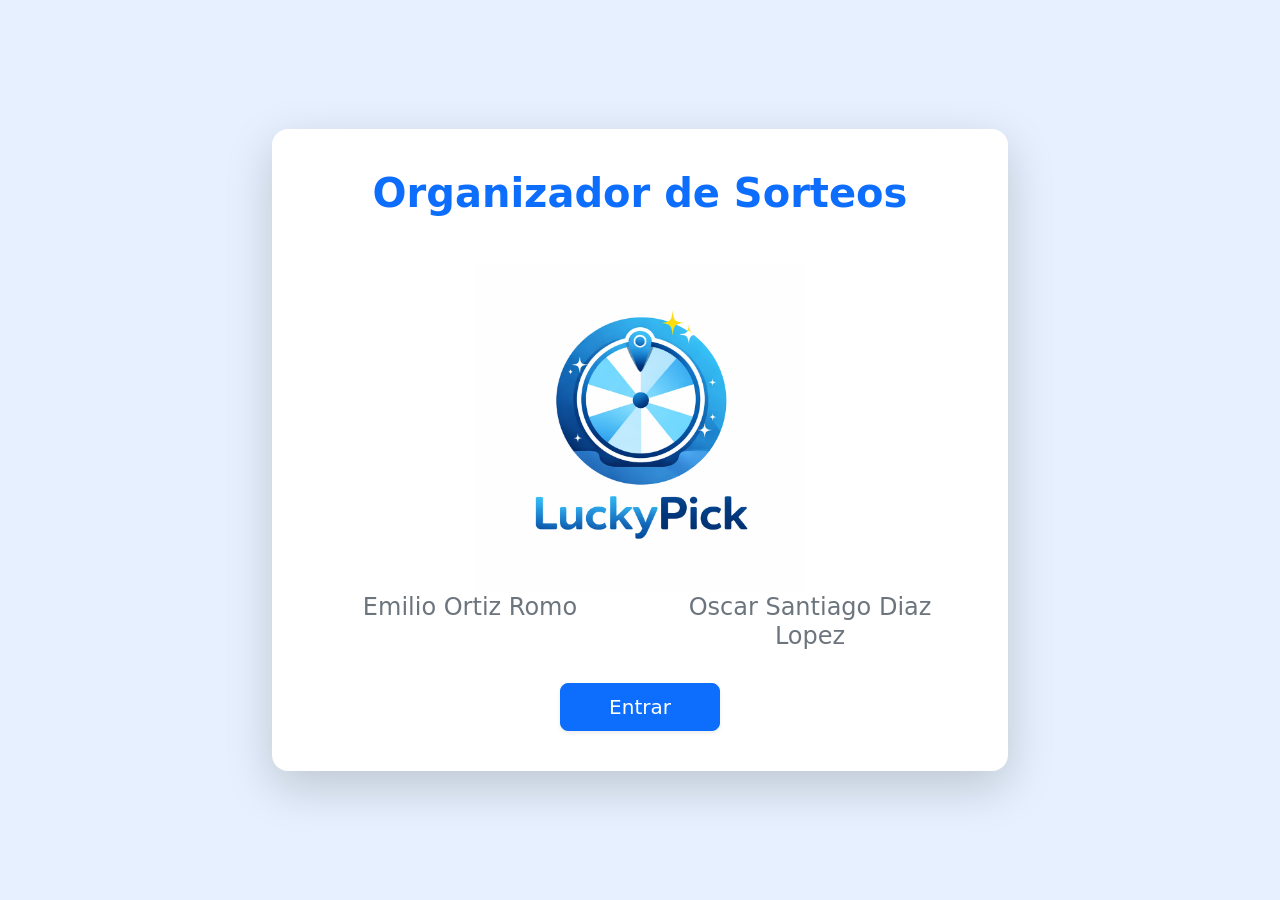
<file: index.html>
<!DOCTYPE html>
<html lang="en">
<head>
    <meta charset="UTF-8">
    <meta name="viewport" content="width=device-width, initial-scale=1.0">
    <!-- Bootstrap -->
    <link href="https://cdn.jsdelivr.net/npm/bootstrap@5.3.2/dist/css/bootstrap.min.css" rel="stylesheet">

    <title>MiniProyecto 1</title>
</head>

<body class="bg-primary bg-opacity-10 d-flex align-items-center vh-100">

    <div class="container">
        <div class="row justify-content-center">

            <div class="col-md-8">

                <div class="card shadow-lg border-0 rounded-4 text-center p-4">

                    <div class="card-body">

                        <h1 class="text-primary fw-bold mb-5">
                            Organizador de Sorteos
                            
                        </h1>
                        
                        <img src="/img/logo.png" alt="" class="w-50">
                        
                        <div class="row mb-4">
                            <h4 class="col-12 col-md-6 text-secondary">
                                Emilio Ortiz Romo
                            </h4>

                            <h4 class="col-12 col-md-6 text-secondary">
                                Oscar Santiago Diaz Lopez
                            </h4>
                        </div>
                        <a href="registros.html">
                            <button 
                                type="button" 
                                class="btn btn-primary btn-lg px-5 shadow-sm">
                                Entrar
                            </button>
                        </a>
                        

                    </div>

                </div>

            </div>

        </div>
    </div>

</body>
</html>
</file>
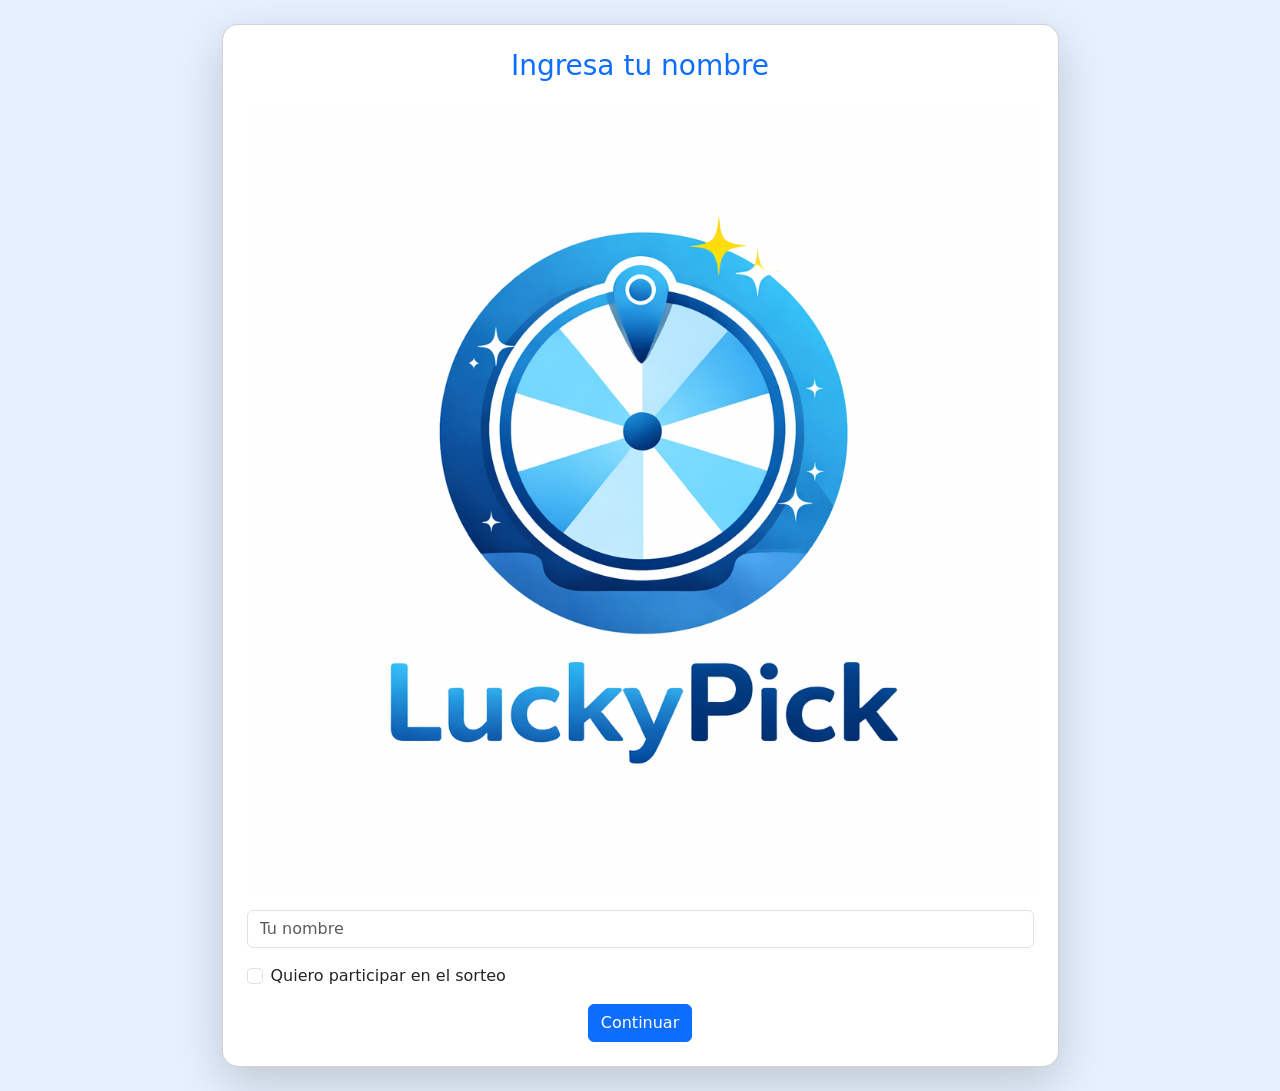
<file: registros.html>
<!DOCTYPE html>
<html lang="es">
<head>
<meta charset="UTF-8">
<meta name="viewport" content="width=device-width, initial-scale=1.0">

<link href="https://cdn.jsdelivr.net/npm/bootstrap@5.3.2/dist/css/bootstrap.min.css" rel="stylesheet">
<link rel="stylesheet" href="/CSS/styles.css">

<title>Sorteador</title>
</head>

<body class="bg-primary bg-opacity-10">

<div class="container min-vh-100 d-flex align-items-center justify-content-center py-4">

<div class="card shadow-lg p-4 rounded-4 col-md-8 col-lg-9">

<!-- PANTALLA USUARIO -->
<div id="pantallaUsuario">

<h3 class="text-center text-primary mb-4">
Ingresa tu nombre
</h3>

<img src="/img/logo.png" alt="logo" class="w-100  mb-3">

<input type="text"
id="nombreUsuario"
class="form-control mb-3"
placeholder="Tu nombre">

<div class="form-check mb-3">
<input class="form-check-input"
type="checkbox"
id="incluirOrganizador">

<label class="form-check-label">
Quiero participar en el sorteo
</label>
</div>

<div class="text-center">
<button id="btnContinuar" class="btn btn-primary">
Continuar
</button>
</div>

</div>


<!-- PANTALLA PARTICIPANTES -->
<div id="pantallaParticipantes" style="display:none;">

<div class="mb-3">
<button id="btnBackToUsuario" class="btn btn-secondary">
&lt;
</button>
</div>

<h3 class="text-center text-primary mb-3">
Agregar participantes
</h3>

<div id="alertaParticipantes"></div>

<input type="text"
id="nombreParticipante"
class="form-control mb-3"
placeholder="Nombre del participante">

<div class="d-flex gap-2 mb-3">

<button id="btnAgregar"
class="btn btn-primary w-50">
Agregar
</button>

<button id="btnTerminar"
class="btn btn-secondary w-50">
Terminar
</button>

</div>

<h5 class="text-secondary">Participantes:</h5>

<ul class="list-group" id="listaParticipantes"></ul>

</div>


<!-- PREGUNTA EXCLUSIONES -->
<div id="pantallaPreguntaExclusiones" style="display:none;">

<div class="mb-3">
<button id="btnBackFromPreguntaExclusiones" class="btn btn-secondary">
&lt;
</button>
</div>

<h3 class="text-center text-primary mb-4">
Exclusiones
</h3>

<p class="text-center text-muted">
Las exclusiones requieren al menos 4 personas.
</p>

<div class="form-check">
<input class="form-check-input"
type="radio"
name="exclusion"
id="noExclusiones"
checked>

<label class="form-check-label">
No establecer exclusiones
</label>
</div>

<div class="form-check mb-3">
<input class="form-check-input"
type="radio"
name="exclusion"
id="siExclusiones">

<label class="form-check-label">
Establecer exclusiones
</label>
</div>

<button id="btnContinuarExclusiones"
class="btn btn-primary w-100">
Continuar
</button>

</div>


<!-- PANTALLA EXCLUSIONES -->
<div id="pantallaExclusiones" style="display:none;">

<div class="mb-3">
<button id="btnBackFromExclusiones" class="btn btn-secondary">
&lt;
</button>
</div>

<div id="contenidoExclusiones"></div>

</div>

<!-- PantallaNombreSorteo -->
<div id="pantallaNombreSorteo" style="display: none;">
    <div class="mb-3">
        <button id="btnBackFromNombreSorteo" class="btn btn-secondary">
            &lt;
        </button>
    </div>

    <h3 class="text-center text-primary mb-3">
        Nombre del Sorteo
    </h3>

    <p class="text-muted text-center mb-3">
        Arrastra un nombre al cuadro o escribe uno personalizado
    </p>

    <div class="row">
        <div class="col-md-6">
            <p class="text-secondary small">Opciones disponibles:</p>
            <div id="opcionesNombreSorteo" class="mb-3"></div>
        </div>
        <div class="col-md-6">
            <p class="text-secondary small">Nombre seleccionado:</p>
            <div id="areaDropNombreSorteo" class="area-drop mb-3">
                <p class="text-muted text-center">Arrastra aquí o escribe</p>
            </div>
        </div>
    </div>

    <input
        type="text"
        id="inputNombrePersonalizado"
        class="form-control mb-3"
        placeholder="O escribe un nombre personalizado...">

    <button id="btnContinuarNombreSorteo"
        class="btn btn-primary w-100">
        Continuar
    </button>
</div>


<!-- PantallaPresupuestoSorteo -->
<div id="pantallaPresupuestoSorteo" style="display: none;">
    <div class="mb-3">
    <button id="btnBackFromPresupuestoSorteo" class="btn btn-secondary">
    &lt;
    </button>
    </div>

    <h3 class="text-center text-primary mb-3">
    Presupuesto del Regalo
    </h3>

    <p class="text-muted text-center mb-3">
    Selecciona un presupuesto o escribe uno personalizado
    </p>

    <div id="opcionesPresupuestoSorteo" class="mb-3"></div>

    <input
    type="text"
    id="inputPresupuestoPersonalizado"
    class="form-control mb-3"
    placeholder="Ejemplo: $250">

    <button id="btnContinuarPresupuestoSorteo"
    class="btn btn-primary w-100">
    Continuar
    </button>
</div>

<!-- PantallaFechaSorteo -->
<div id="pantallaFechaSorteo" style="display:none;">

    <div class="mb-3">
        <button id="btnBackFromFechaSorteo" class="btn btn-secondary">
        &lt;
        </button>
    </div>

    <h3 class="text-center text-primary mb-3">
        Fecha del Sorteo
    </h3>

    <p class="text-muted text-center mb-3">
        Selecciona cuándo se realizará el sorteo
    </p>

    <div id="opcionesFechaSorteo" class="mb-3"></div>

    <div id="contenedorCalendario" style="display:none;" class="mb-3">
      <input 
      type="date"
      id="inputFechaPersonalizada"
      class="form-control">
    </div>

    <button id="btnContinuarFechaSorteo"
        class="btn btn-primary w-100">
        Continuar
    </button>

</div>

<!-- PANTALLA SORTEO -->
<div id="pantallaSorteo" style="display:none;">

    <div class="mb-3">
        <button id="btnBackFromSorteo" class="btn btn-secondary">
        &lt;
        </button>
    </div>

    <h3 class="text-center text-primary mb-4">
        Resultado del Sorteo 
    </h3>

    <!-- Div de la info del sorteo -->
    <div id="infoSorteo" class="mb-3"></div>

    <div id="resultadoSorteo" class="list-group mb-3"> </div>

    <button id="btnGenerarSorteo" class="btn btn-success w-100 mb-2">
        Generar Sorteo
    </button>

</div>

<!-- </div>
</div> -->

<script src="/JS/app.js"></script>

<script src="https://cdn.jsdelivr.net/npm/bootstrap@5.3.8/dist/js/bootstrap.bundle.min.js"></script>

</body>
</html>
</file>
<file: CSS/styles.css>
/* Estilos para Drag and Drop */

.area-drop {
    border: 2px dashed #0d6efd;
    border-radius: 8px;
    padding: 40px 20px;
    background-color: #f8f9fa;
    min-height: 120px;
    display: flex;
    align-items: center;
    justify-content: center;
    cursor: pointer;
    transition: all 0.3s ease;
    position: relative;
}

.area-drop:hover {
    background-color: #e7f1ff;
    border-color: #0056b3;
}

.area-drop.drag-over {
    background-color: #cfe2ff;
    border-color: #0056b3;
    box-shadow: 0 0 10px rgba(13, 110, 253, 0.3);
    transform: scale(1.02);
}

.area-drop.has-content {
    background-color: #e7f1ff;
    border-color: #0056b3;
    border-style: solid;
}

.nombre-soltado {
    display: inline-block;
    background-color: #0d6efd;
    color: white;
    padding: 10px 20px;
    border-radius: 20px;
    font-weight: 500;
    word-break: break-word;
    max-width: 100%;
}

.btn-draggable {
    cursor: grab;
    transition: all 0.2s ease;
}

.btn-draggable:active {
    cursor: grabbing;
    opacity: 0.7;
}

.btn-draggable.dragging {
    opacity: 0.5;
}

/* Responsivo */
@media (max-width: 768px) {
    .area-drop {
        min-height: 100px;
        padding: 30px 15px;
    }
}
</file>
